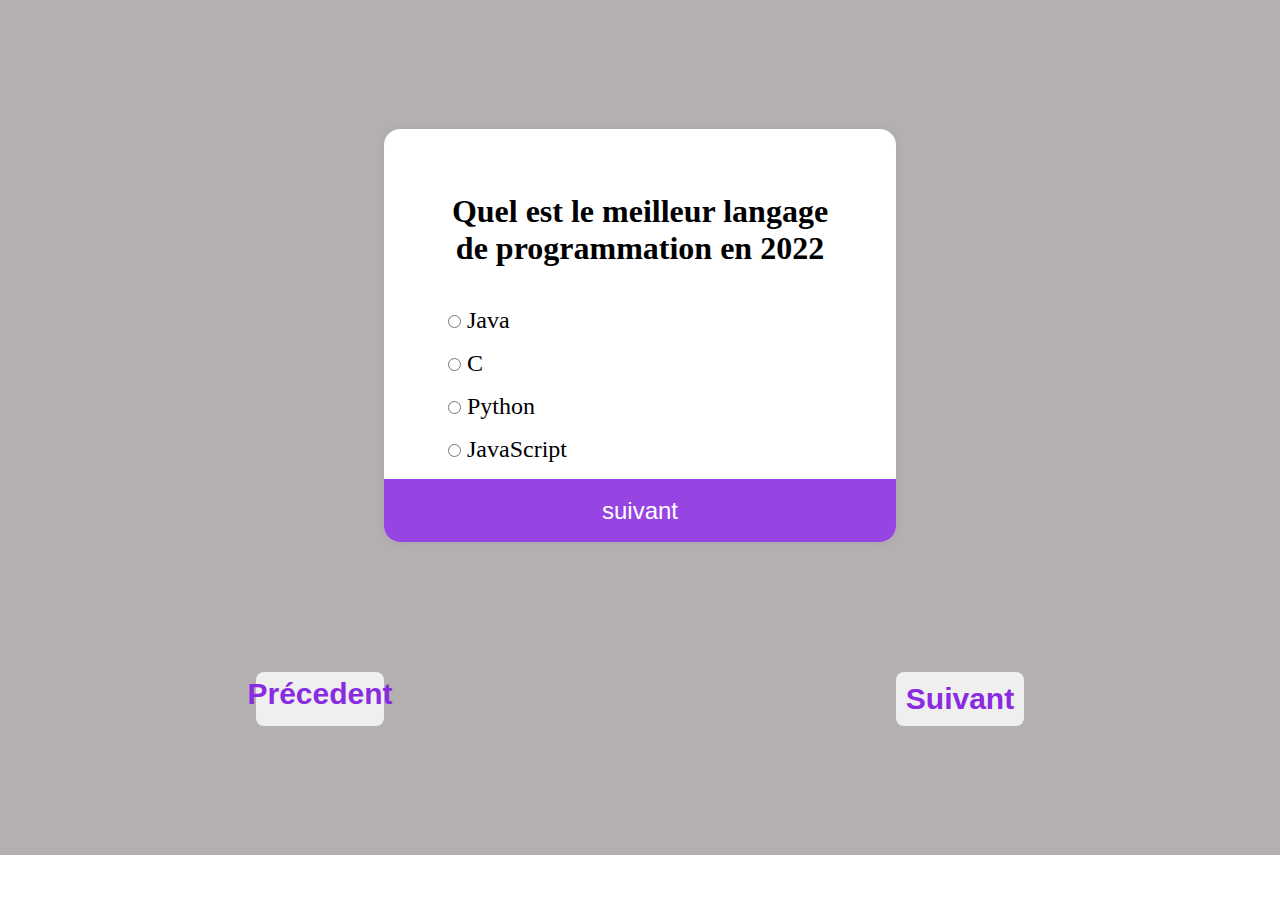
<file: exercice4/index.html>
<!DOCTYPE html>
<html lang="en">
<head>
    <meta charset="UTF-8">
    <meta http-equiv="X-UA-Compatible" content="IE=edge">
    <meta name="viewport" content="width=device-width, initial-scale=1.0">
    <link  rel="stylesheet" href="https://cdnjs.cloudflare.com/ajax/libs/font-awesome/6.0.0/css/all.min.css">
    <!-- <script src='https://kit.fontawesome.com/a076d05399.js' crossorigin='anonymous'></script> -->
    <link rel="stylesheet" href="style.css">
    <title>TP4</title>
</head>

<body>
    <div class="container-fluide">
        <div class="container" id="quiz">
            <h1 id="question">Quel est le Meilleur Langages de programmation en 2022</h1>
            <ul>
                <li>
                    <input type="radio" id="a" name="answer" class="answer" id="a" > 
                    <label id="a_texte" for="a">Answer</label> 
                </li>
                <li>
                    <input type="radio" id="b" name="answer" class="answer" id="b" > 
                    <label id="b_texte" for="b">Answer</label> 
                </li>
                <li>
                    <input type="radio" id="c" name="answer" class="answer" id="c" > 
                    <label id="c_texte" for="c">Answer</label> 
                </li>
                <li>
                    <input type="radio" id="d" name="answer" class="answer" id="d" > 
                    <label id="d_texte" for="d">Answer</label> 
                </li>
            </ul> 
            <button class="suivant" id="suivant" >suivant</button>
        </div>

        <div class="pagination" style="display: flex;justify-content: space-around;">
            <a href="../exercice3/index.html">
                <button class="btn" >Précedent
                    <i class="material-icons"></i>
                </button>
            </a>
            <a href="../index.html">
                <button class="btn" >Suivant
                    <i class="material-icons"></i>
                </button>
            </a>
            <!-- <a href="../TP/index.php">Precedant</a> -->
        </div>

        <!-- <div class="container1">
            <div class="scor">

            </div>
            <button class="suivant" id="suivant" >Suivant</button>
        </div> -->
    </div>

    <script src="script.js"></script>  
</body>
</html>
</file>
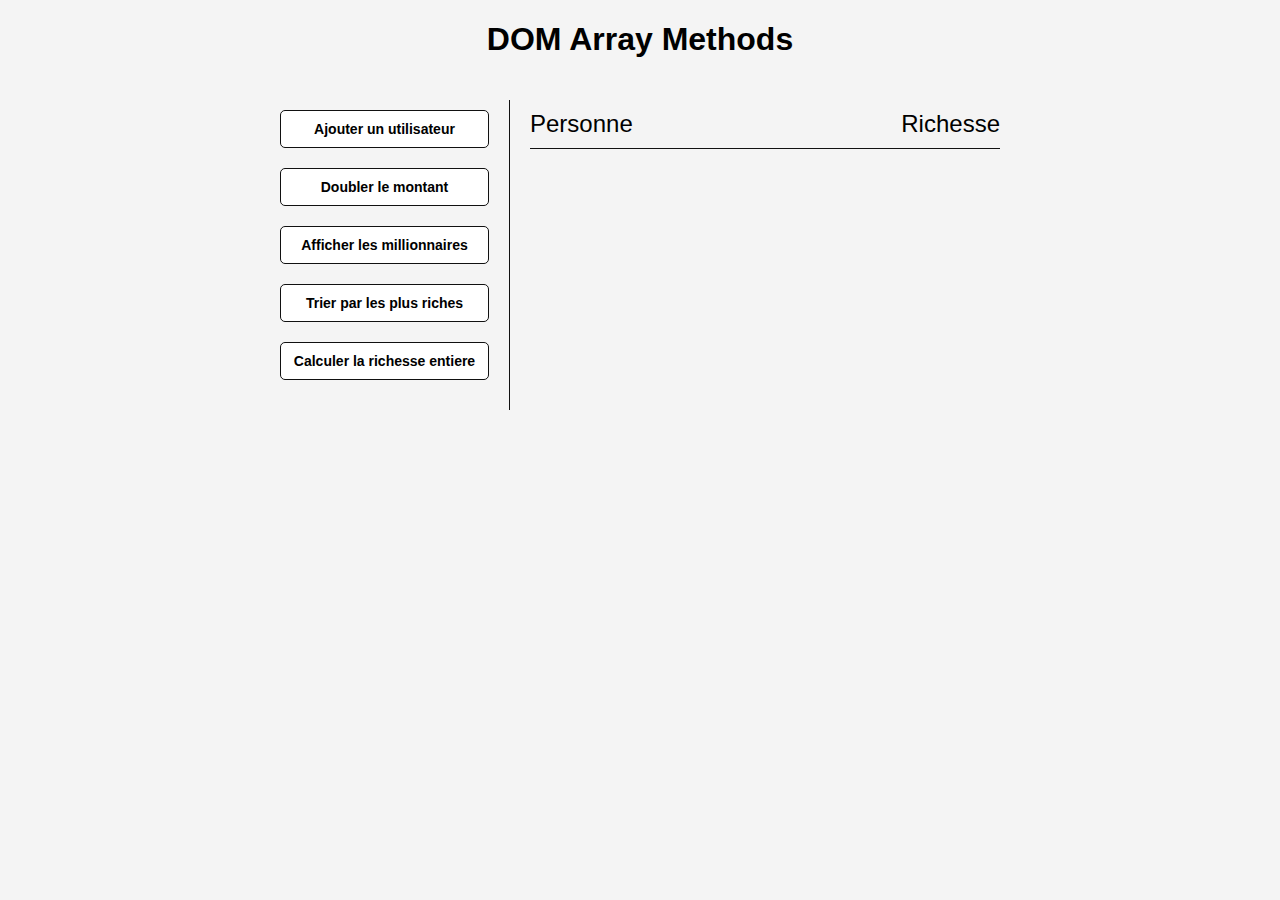
<file: exemple/aly/ARRAY-METHODS-API/index.html>
<!DOCTYPE html>
<html lang="fr">
<head>
    <meta charset="UTF-8">
    <meta name="viewport" content="width=device-width, initial-scale=1.0">
    <title>DOM-ARRAY-METHODS</title>
    <link rel="stylesheet" href="style.css">
</head>
<body>
    <h1>DOM Array Methods</h1>
    <div class="container">
        <aside>
            <button id="add-user">Ajouter un utilisateur</button>
            <button id="double">Doubler le montant</button>
            <button id="show-millionnaires">Afficher les millionnaires</button>
            <button id="sort">Trier par les plus riches</button>
            <button id="calculate-wealth">Calculer la richesse entiere</button>
        </aside>

        <main id="main">
            <h2><strong>Personne</strong> Richesse</h2>
        </main>
    </div>


    <script src="script.js"></script>
</body>
</html>
</file>
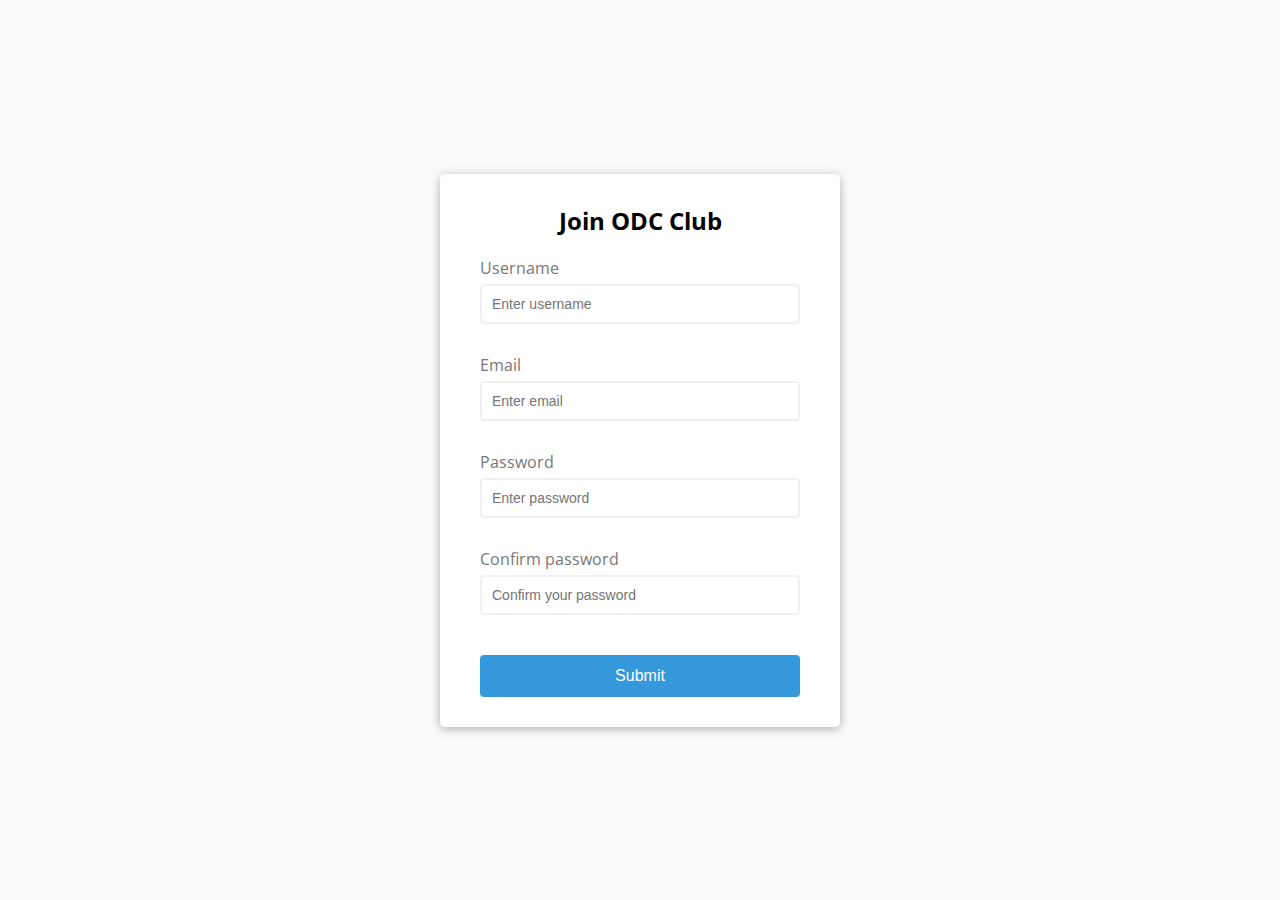
<file: exemple/aly/FORM-VALIDATOR/index.html>
<!DOCTYPE html>
<html lang="en">
<head>
    <meta charset="UTF-8">
    <meta name="viewport" content="width=device-width, initial-scale=1.0">
    <title>Validation de Formulaire</title>
    <link rel="stylesheet" href="style.css">
</head>
<body>
    <!-- .container>form.form#form>h2{register with us}+(div.form-control>label+input+small{Error message})*4+button{Submit}^^script:src -->
    <div class="container">
        <form class="form" id="form">
            <!-- <h2>Register With Us</h2> -->
            <h2>Join ODC Club</h2>
            <div class="form-control">
                <label for="username">Username</label>
                <input type="text" id="username" placeholder="Enter username">
                <small>Error message</small>
            </div>
            <div class="form-control">
                <label for="email">Email</label>
                <input type="text" id="email" placeholder="Enter email">
                <small>Error message</small>
            </div>
            <div class="form-control">
                <label for="password">Password</label>
                <input type="password" id="password" placeholder="Enter password">
                <small>Error message</small>
            </div>
            <div class="form-control">
                <label for="password2">Confirm password</label>
                <input type="password" id="password2" placeholder="Confirm your password">
                <small>Error message</small>
            </div>
            <button>Submit</button>
        </form>
    </div>


    <script src="script.js"></script>
</body>
</html>
</file>
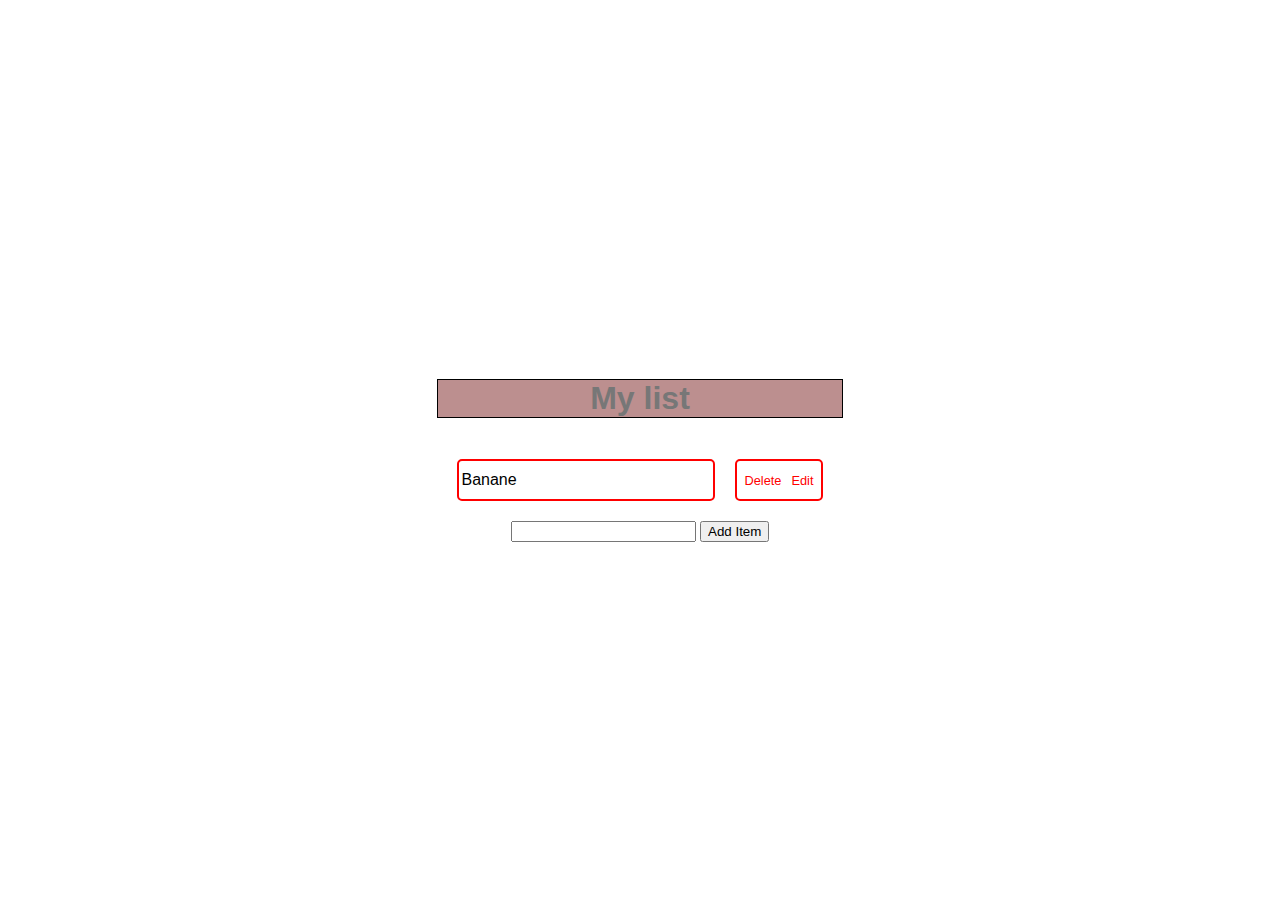
<file: exemple/aly/listeItem/index.html>
<!DOCTYPE html>
<html lang="fr">
<head>
    <meta charset="UTF-8">
    <title>List Item</title>
    
    <style>
        body{
            font-family: sans-serif;
            width: 100vw;
            height: 100vh;
            box-sizing: border-box;
            display: flex;
            justify-content: center;
            align-content: center;
            align-items: center;
            flex-direction: column;
            margin: 0;
        }
        h1{
            align-items: center;
            flex-direction: column;
            display: flex;
            color: #777;
            border: 1px solid black;
            background-color: rosybrown;
        }
        td{
            border: 2px solid red;
            border-radius: 5px;
            padding: 10px 2px;
        }
        table{
            /*border-collapse: separate;*/
            border-spacing: 20px;
        }
        span{
            font-size: 0.8em;
            color: red;
            padding: 5px;
            cursor: pointer;
        }
        td:first-child{
            width: 250px;
            overflow: hidden;
            cursor: pointer;
        }
        
    </style>
</head>
<body>
    <div class="output"></div>
    
    <div>
        <input type="text" id="addItem">
        <input type="button" id="addNew" value="Add Item">
    </div>
    <script>
        //let mysList = ["Bananas","Milk","Apples","Eggs","Cake"];
        let mysList = [
            {name:"Banane",checked:0}
        ];
        const btnAdd = document.querySelector('#addNew');
        const output = document.querySelector('.output');
        const newItem = document.querySelector('#addItem');
        btnAdd.addEventListener('click',function(){
            if(newItem.value){
                mysList.push({name:newItem.value,checked:0});
                build();
                newItem.value = '';
            }
        });
        
        window.onload = build;
        function build(){
            output.innerHTML = '<h1>My list</h1>';
            const tbl = document.createElement('table');
            for(let i=0;i<mysList.length;i++){
                const row = document.createElement('tr');
                //row.ind = i;//Ajout de proprieté a l'objet
                const cell1 = document.createElement('td');
                cell1.innerHTML = mysList[i].name;
                if(mysList[i].checked==1){
                    cell1.innerHTML = `<strike>${mysList[i].name}</strike>`;
                }
                cell1.addEventListener('click',function(){
                   mysList[i].checked = !mysList[i].checked;
                    this.innerHTML = mysList[i].name;
                    build();
                })
                row.appendChild(cell1);
                const cell2 = document.createElement('td');
                const span1 = document.createElement('span');
                span1.innerText = "Delete";
                span1.addEventListener('click',function(){
                    //let temp = this.closest('tr').ind;
                    let itemOut = mysList.splice(i,1);//Retirer l'element d'incice i
                    build();
                });

                cell2.appendChild(span1);
                const span2 = document.createElement('span');
                span2.innerText = "Edit";
                span2.addEventListener('click',function(){
                    row.style.backgroundColor = 'Yellow';
                    let tempVal = row.firstElementChild;
                    //OU BIEN let tempVal = row.children[0].innerText;
                    //
                    //const newInput = document.createElement('input');
                    const newInput = document.createElement('textarea');
                    newInput.setAttribute('cols','30')
                    newInput.value = tempVal.innerText;
                    //


                    tempVal.innerHTML = '';
                    tempVal.appendChild(newInput);
                    newInput.addEventListener('blur',function(){
                        tempVal.innerHTML = newInput.value;
                        row.style.backgroundColor = 'White';
                        mysList[i].name = newInput.value;
                    })
                    newInput.focus();
                    console.log(tempVal)
                })
                cell2.appendChild(span2);
                row.appendChild(cell2);
                
                tbl.appendChild(row);
                
            }
            output.appendChild(tbl);
        }
    </script>
</body>
</html>
</file>
<file: exercice4/style.css>
*{
    box-sizing: border-box;
    padding: 0;
    margin: 0;
}
.container-fluide{
    display: flex;
    background-color: rgb(180, 176, 176);
    align-items: center;
    justify-content: space-evenly;
    height: 95vh;
    flex-direction: column;
}
#quiz{
    background-color: white;
    display: flex;
    flex-direction: column;
    height: auto;
    width: 40vw;
     box-shadow: 0 0 10px rgba(100, 100, 100, 0.1);  
    /* flex-direction: column;
    align-items: center; */
    justify-content: center;
    padding: 4rem;
    border-radius: 1rem;
}
.resultat{
    background-color: white;
    display: flex;
    flex-direction: column;
    height: 25vh;
    width: 40vw;
     box-shadow: 0 0 10px rgba(100, 100, 100, 0.1);  
    /* flex-direction: column;
    align-items: center; */
    justify-content: center;
    padding: 4rem;
    border-radius: 1rem;
}
h1{
    text-align: center;
    margin-bottom: 1.5rem;
}
ul{
   list-style-type: none;
   padding: 0;  
}
ul li{
    font-size: 1.5rem;
    margin: 1rem 0;
}
ul li label{
    cursor: pointer;
}

button.suivant{
    display: flex;
    justify-content: center;
    align-items: center;
    background-color: rgb(150, 68, 226);
    height: 7vh;
    width: 40vw;
    margin-top: auto;
    margin-bottom: -4rem;
    margin-left: -4rem;
    border-radius: 0  0 1rem 1rem ;
    border: none;
    color: white;
    font-size: 1.5em;
    cursor: pointer;
}
button:hover{
background-color: green;

}
button:focus{
    background-color: rgb(83, 229, 240);   
}

.pagination{
    width: 100%;
}
.btn{
    font-size:30px;
    color:blueviolet; 
    height:6vh; 
    font-weight:bold; 
    width:10vw;
    border: none;
    border-radius: 0.5rem;
    display: flex;
    flex-wrap: wrap;
    box-sizing: border-box;
    align-items: center;
    justify-content: center;
}
a{
    text-decoration: none;
}
</file>
<file: exemple/aly/ARRAY-METHODS-API/style.css>
*{
    box-sizing: border-box;
}

body{
    background-color: #f4f4f4f4;
    font-family: Arial, Helvetica, sans-serif;
    display: flex;
    flex-direction: column;
    align-items: center;
    min-height: 100vh;
    margin: 0;
}

.container{
    display: flex;
    padding: 20px;
    margin: 0 auto;
    max-width: 100%;
    width: 800px;
}

aside{
    padding: 10px 20px;
    width: 250px;
    border-right: 1px solid #111;
}

button{
    background-color: #fff;
    border: solid 1px #111;
    border-radius: 5px;
    display: block;
    width: 100%;
    padding: 10px;
    margin-bottom: 20px;
    font-weight: bold;
    font-size: 14px;
}
main{
    flex: 1;
    padding: 10px 20px;
}

h2{
    border-bottom: 1px solid #111;
    padding-bottom: 10px;
    display: flex;
    justify-content: space-between;
    font-weight: 300;
    margin: 0 0 20px;
}

h3{
    background-color: #fff;
    border-bottom: 1px solid #111;
    padding: 10px;
    display: flex;
    justify-content: space-between;
    font-weight: 300;
    margin: 20px 0 0;
}

.person{
    display: flex;
    justify-content: space-between;
    font-size: 20px;
    margin-bottom: 10px;
}
</file>
<file: exemple/aly/FORM-VALIDATOR/style.css>
@import url('https://fonts.googleapis.com/css2?family=Open+Sans:wght@300&display=swap');

:root{
    --success-color: #2ecc71;
    --error-color: #e74c3c;
}

*{
    box-sizing: border-box;
}

body{
    background-color: #f9fafb;
    font-family: 'Open Sans', sans-serif;
    display: flex;
    align-items: center;
    justify-content: center;
    min-height: 100vh;
    margin: 0;
}

.container{
    background-color: #fff;
    border-radius: 5px;
    box-shadow: 0 2px 10px rgba(0, 0, 0, 0.3);
    width: 400px;
}

h2{
    text-align: center;
    margin: 0 0 20px;
}

.form{
    padding: 30px 40px;
}

.form-control{
    margin-bottom: 10px;
    padding-bottom: 20px;
    position: relative;
}

.form-control label{
    color: #777;
    display: block;
    margin-bottom: 5px;
}

.form-control input{
    border: 2px solid #f0f0f0;
    border-radius: 4px;
    display: block;
    width: 100%;
    padding: 10px;
    font-size: 14px;
}

.form-control input:focus{
    outline: 0;
    border-color: #777;
}

.form-control.success input{
    border-color: var(--success-color);
}

.form-control.error input{
    border-color: var(--error-color);
}

.form-control small{
    color: var(--error-color);
    position: absolute;
    bottom: 0;
    left: 0;
    visibility: hidden;
}

.form-control.error small{
    visibility: visible;
}

.form button{
    cursor: pointer;
    background-color: #3498db;
    border: 2px solid #3498db;
    border-radius: 4px;
    color: #fff;
    display: block;
    font-size: 16px;
    padding: 10px;
    margin-top: 20px;
    width: 100%;
}
</file>
